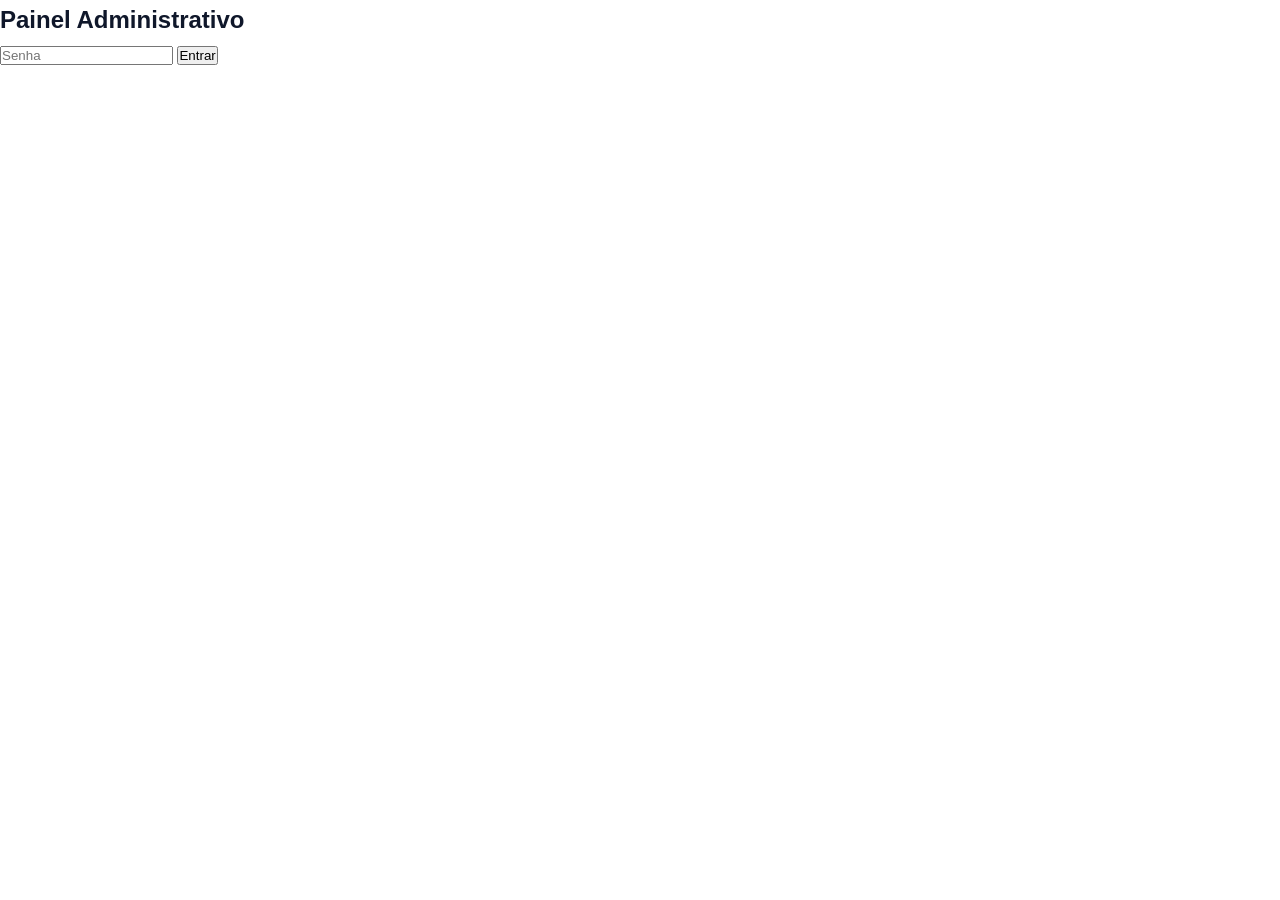
<file: admin.html>
<!DOCTYPE html>
<html lang="pt-BR">
<head>

    <meta charset="UTF-8">
    <meta name="viewport" content="width=device-width, initial-scale=1.0">

    <title>Painel Administrativo</title>

    <link rel="stylesheet" href="style.css">

</head>
<body>

<section class="filtros">

    <h2>Painel Administrativo</h2>

    <input type="password" id="senha" placeholder="Senha">

    <button onclick="login()">
        Entrar
    </button>

    <div id="painel" style="display:none; margin-top:30px;">

        <input type="text" id="titulo" placeholder="Título">
        <input type="text" id="bairroAdmin" placeholder="Bairro">
        <input type="text" id="tipoAdmin" placeholder="Tipo">
        <input type="text" id="finalidadeAdmin" placeholder="Venda ou aluguel">
        <input type="number" id="precoAdmin" placeholder="Preço">
        <input type="text" id="imagemAdmin" placeholder="URL da imagem">
        <textarea id="descricaoAdmin" placeholder="Descrição"></textarea>

        <button onclick="adicionarImovel()">
            Adicionar imóvel
        </button>

    </div>

</section>

<script src="admin.js"></script>

</body>
</html>
</file>
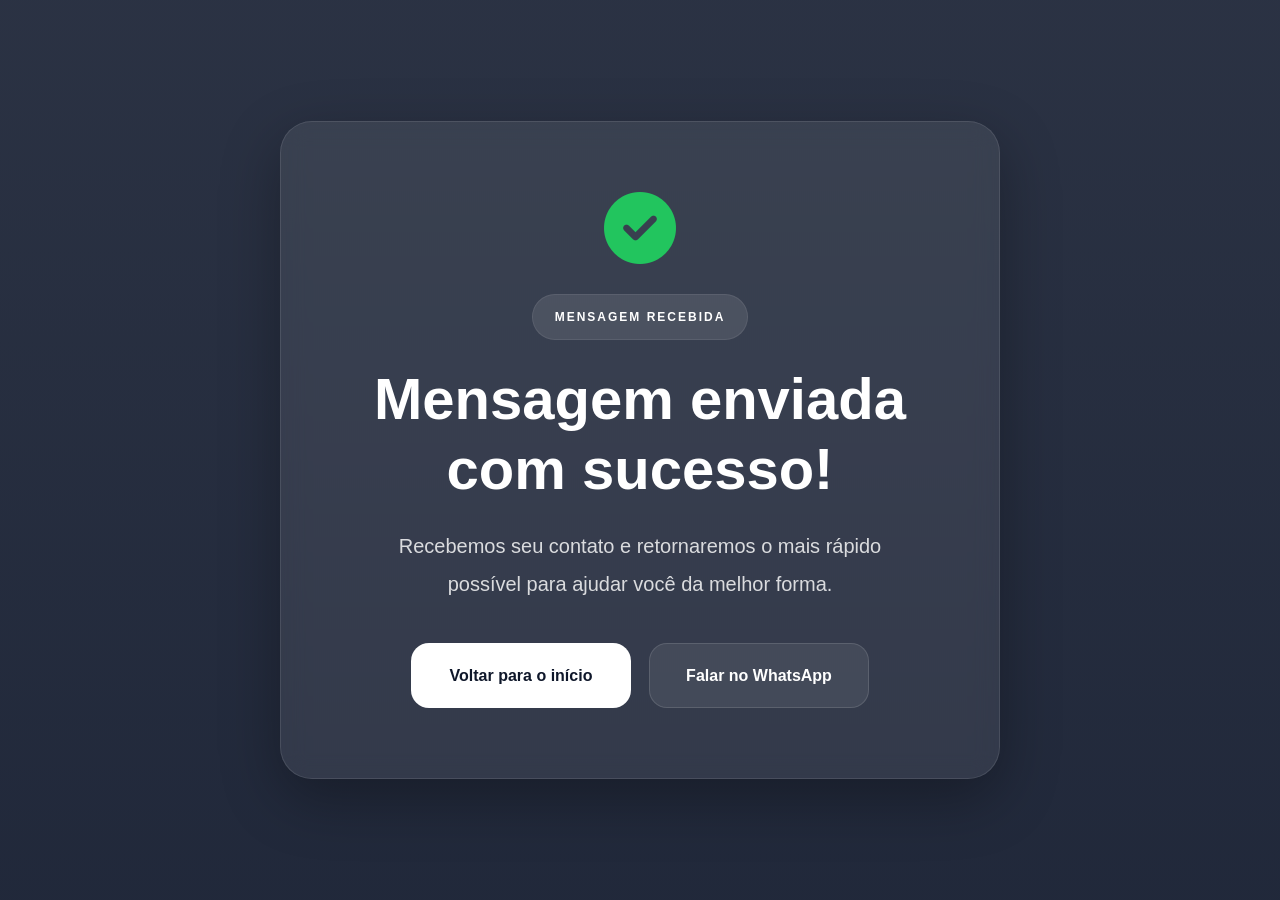
<file: obrigado.html>
<!DOCTYPE html>
<html lang="pt-BR">

<head>

<meta charset="UTF-8">

<meta name="viewport"
content="width=device-width, initial-scale=1.0">

<title>
Stephanie Campos | Consultoria Imobiliária em Teresópolis
</title>

<meta name="description"
content="Especialista em compra, venda, aluguel e avaliação de imóveis em Teresópolis RJ.">

<!-- FAVICONS -->

<link rel="icon"
type="image/x-icon"
href="/Corretora2/assets/favicons/favicon.ico">

<link rel="icon"
type="image/png"
sizes="16x16"
href="/Corretora2/assets/favicons/favicon-16x16.png">

<link rel="icon"
type="image/png"
sizes="32x32"
href="/Corretora2/assets/favicons/favicon-32x32.png">

<link rel="apple-touch-icon"
sizes="180x180"
href="/Corretora2/assets/favicons/apple-touch-icon.png">

<link rel="icon"
type="image/png"
sizes="192x192"
href="/Corretora2/assets/favicons/android-chrome-192x192.png">

<link rel="icon"
type="image/png"
sizes="512x512"
href="/Corretora2/assets/favicons/android-chrome-512x512.png">

<!-- FONT AWESOME -->

<link rel="stylesheet"
href="https://cdnjs.cloudflare.com/ajax/libs/font-awesome/6.5.2/css/all.min.css">

<!-- CSS -->

<link rel="stylesheet"
href="css/global.css">

<link rel="stylesheet"
href="css/obrigado.css">

</head>

<body>

<main class="obrigado-page">

<section class="obrigado-section">

<div class="obrigado-box">

<div class="obrigado-icon">

<i class="fa-solid fa-circle-check"></i>

</div>

<span class="obrigado-mini">

MENSAGEM RECEBIDA

</span>

<h1>

Mensagem enviada com sucesso!

</h1>

<p>

Recebemos seu contato e retornaremos
o mais rápido possível para ajudar você
da melhor forma.

</p>

<div class="obrigado-buttons">

<a href="index.html"
class="obrigado-btn">

Voltar para o início

</a>

<a href="https://wa.me/5521989321485?text=Olá%20Stephanie!%20Acabei%20de%20enviar%20um%20contato%20pelo%20site."
target="_blank"
rel="noopener noreferrer"
class="obrigado-btn-outline">

Falar no WhatsApp

</a>

</div>

</div>

</section>

</main>

</body>

</html>
</file>
<file: style.css>
/* =========================================================
RESET
========================================================= */

*{
    margin:0;
    padding:0;
    box-sizing:border-box;
}

html{
    scroll-behavior:smooth;
}

body{
    font-family:'Arial', sans-serif;
    background:#ffffff;
    color:#0f172a;
    line-height:1.7;
    overflow-x:hidden;
}

/* =========================================================
VARIÁVEIS
========================================================= */

:root{

    --primary:#0f172a;
    --primary-light:#1e293b;

    --secondary:#25d366;
    --secondary-dark:#1faa52;

    --white:#ffffff;

    --background:#ffffff;
    --background-soft:#f8fafc;

    --text:#475569;
    --text-light:#64748b;

    --border:#e2e8f0;

    --shadow-sm:0 4px 12px rgba(0,0,0,0.06);
    --shadow-md:0 12px 30px rgba(0,0,0,0.08);
    --shadow-lg:0 20px 50px rgba(0,0,0,0.12);

    --radius-sm:12px;
    --radius-md:24px;
    --radius-lg:34px;

    --transition:0.3s ease;
}

/* =========================================================
GLOBAL
========================================================= */

img{
    max-width:100%;
    display:block;
}

a{
    text-decoration:none;
    transition:var(--transition);
}

.container{
    width:100%;
    max-width:1280px;
    margin:auto;
}

/* =========================================================
HEADER
========================================================= */

.header{

    position:fixed;
    top:0;
    left:0;

    width:100%;

    padding:18px 8%;

    display:flex;
    justify-content:space-between;
    align-items:center;

    background:rgba(255,255,255,0.96);

    backdrop-filter:blur(12px);

    border-bottom:1px solid rgba(226,232,240,0.7);

    z-index:999;
}

.logo-area img{
    width:185px;
}

nav{
    display:flex;
    align-items:center;
    gap:28px;
}

nav a{

    color:var(--primary);

    font-size:15px;
    font-weight:700;

    position:relative;
}

nav a:not(.whatsapp-btn):not(.nav-active)::after{

    content:"";

    position:absolute;

    left:0;
    bottom:-6px;

    width:0;
    height:2px;

    background:#22c55e !important;

    transition:var(--transition);
}

nav a:not(.whatsapp-btn):hover::after{
    width:100%;
}

.nav-active{
    color:#22c55e !important;

    font-weight:800;
}

.nav-active::after{
    width:100% !important;
}

/* =========================================================
BOTÕES
========================================================= */

.whatsapp-btn,
.hero-btn,
.hero-btn-outline,
.card-btn,
.cta-btn,
.btn-interesse{

    display:inline-flex;
    align-items:center;
    justify-content:center;

    border:none;

    font-weight:700;

    transition:var(--transition);

    cursor:pointer;
}

.whatsapp-btn{

    background:var(--secondary);

    color:white;

    padding:14px 24px;

    border-radius:14px;
}

.whatsapp-btn:hover{

    background:var(--secondary-dark);

    transform:translateY(-2px);
}

.hero-btn{

    background:white;

    color:var(--primary);

    padding:16px 30px;

    border-radius:14px;
}

.hero-btn:hover{
    transform:translateY(-3px);
}

.hero-btn-outline{

    border:1px solid rgba(255,255,255,0.25);

    background:rgba(255,255,255,0.08);

    color:white;

    padding:16px 30px;

    border-radius:14px;
}

.hero-btn-outline:hover{
    background:rgba(255,255,255,0.14);
}

.card-btn,
.cta-btn{

    background:var(--primary);

    color:white;

    padding:15px 24px;

    border-radius:14px;
}

.card-btn:hover,
.cta-btn:hover{

    background:var(--primary-light);

    transform:translateY(-2px);
}

.btn-interesse{

    width:100%;

    background:var(--secondary);

    color:white;

    padding:18px;

    border-radius:16px;

    margin-top:30px;

    font-size:18px;
}

.btn-interesse:hover{
    background:var(--secondary-dark);
}

/* =========================================================
HERO
========================================================= */

.hero{

    position:relative;

    min-height:100vh;

    background:
    linear-gradient(rgba(15,23,42,0.72), rgba(15,23,42,0.72)),
    url('https://images.unsplash.com/photo-1560518883-ce09059eeffa?q=80&w=1973&auto=format&fit=crop');

    background-size:cover;
    background-position:center;

    display:flex;
    align-items:center;
    justify-content:center;

    text-align:center;

    color:white;

    padding:180px 20px 120px;
}

.hero-content{

    width:100%;
    max-width:900px;

    margin:auto;

    position:relative;
    z-index:2;
}

.hero-mini{

    display:inline-block;

    background:rgba(255,255,255,0.12);

    border:1px solid rgba(255,255,255,0.15);

    padding:12px 18px;

    border-radius:999px;

    margin-bottom:28px;

    font-size:13px;
    letter-spacing:2px;
    font-weight:700;
}

.hero-content h1{

    font-size:clamp(40px, 6vw, 76px);

    line-height:1.08;

    margin-bottom:28px;

    font-weight:800;

    letter-spacing:-2px;
}

.hero-content p{

    max-width:760px;

    margin:auto auto 40px;

    font-size:clamp(18px, 2vw, 23px);

    line-height:1.8;

    color:rgba(255,255,255,0.92);
}

.hero-buttons{

    display:flex;
    justify-content:center;
    gap:18px;

    flex-wrap:wrap;
}

.hero-info{

    margin-top:70px;

    display:grid;
    grid-template-columns:repeat(3,1fr);

    gap:20px;
}

.hero-info div{

    background:rgba(255,255,255,0.10);

    border:1px solid rgba(255,255,255,0.08);

    border-radius:24px;

    padding:28px;

    backdrop-filter:blur(8px);
}

.hero-info strong{

    display:block;

    font-size:28px;

    margin-bottom:10px;
}

.hero-info span{

    color:rgba(255,255,255,0.86);

    font-size:15px;
}

/* =========================================================
SECTIONS
========================================================= */

section{
    width:100%;
}

.section-title{

    text-align:center;

    margin-bottom:60px;
}

.section-title span{

    display:inline-block;

    margin-bottom:14px;

    color:var(--secondary);

    font-size:13px;
    font-weight:700;
    letter-spacing:2px;
}

.section-title h2{

    font-size:48px;

    line-height:1.2;

    margin-bottom:18px;
}

.section-title p{

    max-width:760px;

    margin:auto;

    color:var(--text);

    line-height:1.9;
}

/* =========================================================
SOBRE
========================================================= */

.sobre-home{

    padding:110px 10%;

    background:white;
}

.sobre-home-content{

    display:grid;
    grid-template-columns:1fr 460px;

    gap:70px;

    align-items:center;
}

.sobre-home-content img{

    border-radius:30px;

    box-shadow:var(--shadow-lg);

    object-fit:cover;
}

.sobre-home h2{

    font-size:46px;

    margin-bottom:28px;

    line-height:1.3;
}

.sobre-home p{

    margin-bottom:22px;

    color:var(--text);

    font-size:17px;

    line-height:1.9;
}

.creci{

    display:inline-block;

    margin-top:10px;

    background:#f1f5f9;

    color:#0f172a;

    padding:12px 18px;

    border-radius:999px;

    font-weight:700;

    font-size:14px;
}

/* =========================================================
CARDS
========================================================= */

.cards{

    padding:0 10% 120px;

    display:grid;
    grid-template-columns:repeat(auto-fit,minmax(340px,1fr));

    gap:36px;
}

.card{

    background:white;

    border-radius:28px;

    overflow:hidden;

    border:1px solid #edf2f7;

    box-shadow:var(--shadow-md);

    transition:var(--transition);
}

.card:hover{

    transform:translateY(-8px);

    box-shadow:var(--shadow-lg);
}

.card img{

    width:100%;
    height:260px;

    object-fit:cover;
}

.card-content{
    padding:30px;
}

.card-content h3{

    font-size:28px;

    margin-bottom:18px;
}

.card-content p{

    color:var(--text);

    margin-bottom:20px;

    line-height:1.8;
}

.card-infos{

    display:flex;
    flex-wrap:wrap;

    gap:12px;

    margin-bottom:24px;
}

.card-infos span{

    background:#f8fafc;

    padding:10px 14px;

    border-radius:999px;

    font-size:14px;
    font-weight:600;
}

/* =========================================================
   DESTAQUES / BENEFÍCIOS
========================================================= */

.beneficios{

    padding:120px 8%;

    background:#f8fafc;
}

.beneficios .section-title{

    max-width:900px;

    margin:0 auto 70px auto;

    text-align:center;
}

.beneficios .section-title h2{

    font-size:48px;

    line-height:1.2;

    color:var(--primary);

    margin-bottom:22px;
}

.beneficios .section-title p{

    font-size:18px;

    line-height:1.9;

    color:var(--text);

    max-width:760px;

    margin:auto;
}

.beneficios-grid{

    width:100%;

    max-width:1280px;

    margin:auto;

    display:grid;

    grid-template-columns:repeat(auto-fit,minmax(280px,1fr));

    gap:32px;
}

.beneficio-box{

    background:#ffffff;

    min-height:100%;

    padding:42px 34px;

    border-radius:26px;

    border:1px solid #edf2f7;

    box-shadow:0 10px 30px rgba(0,0,0,0.05);

    transition:0.35s ease;

    text-align:left;

    position:relative;

    overflow:hidden;
}

.beneficio-box::before{

    content:"";

    position:absolute;

    top:0;
    left:0;

    width:100%;
    height:4px;

    background:linear-gradient(
        90deg,
        var(--secondary),
        #38ef7d
    );
}

.beneficio-box:hover{

    transform:translateY(-8px);

    box-shadow:0 20px 45px rgba(0,0,0,0.10);
}

.beneficio-box i{

    width:70px;
    height:70px;

    display:flex;
    align-items:center;
    justify-content:center;

    border-radius:18px;

    background:#f1f5f9;

    font-size:30px;

    color:var(--primary);

    margin-bottom:26px;
}

.beneficio-box h3{

    font-size:24px;

    line-height:1.4;

    color:var(--primary);

    margin-bottom:18px;
}

.beneficio-box p{

    font-size:16px;

    line-height:1.9;

    color:var(--text);

    margin:0;

    text-align:left;
}

/* =========================================================
   RESPONSIVO BENEFÍCIOS
========================================================= */

@media(max-width:900px){

    .beneficios{

        padding:90px 20px;
    }

    .beneficios .section-title h2{

        font-size:36px;
    }

    .beneficios-grid{

        gap:24px;
    }
}

@media(max-width:600px){

    .beneficios{

        padding:70px 20px;
    }

    .beneficios .section-title{

        margin-bottom:50px;
    }

    .beneficios .section-title h2{

        font-size:30px;
    }

    .beneficios .section-title p{

        font-size:16px;
    }

    .beneficio-box{

        padding:34px 26px;
    }

    .beneficio-box h3{

        font-size:22px;
    }

    .beneficio-box p{

        font-size:15px;
    }
}

/* =========================================================
CTA FINAL
========================================================= */

.cta-final{

    padding:120px 10%;

    background:
    linear-gradient(rgba(15,23,42,0.96), rgba(15,23,42,0.96));

    color:white;

    text-align:center;
}

.cta-final-content{

    max-width:850px;

    margin:auto;
}

.cta-final h2{

    font-size:52px;

    margin-bottom:24px;

    line-height:1.25;
}

.cta-final p{

    font-size:20px;

    line-height:1.9;

    color:rgba(255,255,255,0.86);

    margin-bottom:40px;
}

/* =========================================================
FOOTER
========================================================= */

footer{

    background:#0f172a;

    color:white;

    padding:90px 10% 40px;
}

.footer-grid{

    display:grid;
    grid-template-columns:repeat(auto-fit,minmax(240px,1fr));

    gap:50px;
}

.footer-logo-white{

    width:220px;

    margin-bottom:24px;
}

.footer-desc,
.footer-grid p{

    color:#cbd5e1;

    line-height:1.9;
}

.footer-grid h3{

    margin-bottom:22px;

    font-size:20px;
}

.footer-grid a{

    display:block;

    margin-bottom:14px;

    color:white;
}

.footer-grid a:hover{
    opacity:0.8;
}

.footer-bottom{

    margin-top:60px;

    padding-top:30px;

    border-top:1px solid rgba(255,255,255,0.1);

    text-align:center;

    color:#cbd5e1;

    font-size:14px;
}

/* =========================================================
RESPONSIVO
========================================================= */

@media(max-width:1150px){

    .sobre-home-content{
        grid-template-columns:1fr;
    }

    .hero-info{
        grid-template-columns:1fr;
    }
}

@media(max-width:900px){

    .header{

        padding:18px 20px;

        flex-direction:column;

        gap:18px;
    }

    nav{

        flex-wrap:wrap;

        justify-content:center;

        gap:18px;
    }

    .hero{

        padding-top:220px;
    }

    .hero-content h1{

        font-size:42px;
    }

    .hero-content p{

        font-size:19px;
    }

    .section-title h2,
    .sobre-home h2,
    .cta-final h2{

        font-size:34px;
    }

    .cards{
        grid-template-columns:1fr;
    }
}

@media(max-width:600px){

    .hero{

        padding:220px 20px 100px;
    }

    .hero-content h1{

        font-size:34px;
    }

    .hero-content p{

        font-size:17px;
    }

    .hero-buttons{
        flex-direction:column;
    }

    .hero-btn,
    .hero-btn-outline{

        width:100%;
    }

    .sobre-home,
    .cards,
    .cta-final,
    footer{

        padding-left:20px;
        padding-right:20px;
    }

    .card-content{
        padding:24px;
    }

    .logo-area img{
        width:160px;
    }

    .whatsapp-btn{
        width:100%;
        justify-content:center;
    }
}

/* =========================================================
   COMPRAR HERO PREMIUM
========================================================= */

.comprar-hero{

    position:relative;

    min-height:100vh;

    display:flex;
    align-items:center;
    justify-content:center;

    text-align:center;

    padding:180px 20px 120px;

    overflow:hidden;

    background:
    linear-gradient(rgba(15,23,42,0.72),
    rgba(15,23,42,0.82)),

    url('https://images.unsplash.com/photo-1600585154526-990dced4db0d?q=80&w=2070&auto=format&fit=crop');

    background-size:cover;
    background-position:center;
}

.comprar-hero-overlay{

    position:absolute;
    inset:0;

    background:
    radial-gradient(circle at top,
    rgba(255,255,255,0.06),
    transparent 60%);
}

.comprar-hero-content{

    position:relative;

    z-index:2;

    width:100%;
    max-width:950px;

    margin:auto;
}

.comprar-hero-content h1{

    font-family:'Playfair Display', serif;

    font-size:clamp(48px, 7vw, 82px);

    line-height:1.05;

    color:white;

    margin-bottom:30px;

    letter-spacing:-2px;
}

.comprar-hero-content p{

    font-size:21px;

    line-height:1.9;

    color:rgba(255,255,255,0.88);

    max-width:760px;

    margin:0 auto 40px auto;
}

.comprar-intro{

    padding:120px 8% 40px;

    background:#ffffff;
}

/* =========================================================
   HERO BUTTONS
========================================================= */

.hero-buttons{

    display:flex;

    justify-content:center;

    gap:18px;

    flex-wrap:wrap;
}

/* =========================================================
   CARDS PREMIUM
========================================================= */

.cards{

    padding:40px 8% 120px;

    display:grid;

    grid-template-columns:
    repeat(auto-fit,minmax(340px,1fr));

    gap:36px;
}

.card{

    background:#ffffff;

    border-radius:28px;

    overflow:hidden;

    border:1px solid #edf2f7;

    box-shadow:
    0 10px 35px rgba(0,0,0,0.06);

    transition:0.4s ease;
}

.card:hover{

    transform:translateY(-10px);

    box-shadow:
    0 24px 50px rgba(0,0,0,0.12);
}

.card img{

    width:100%;

    height:280px;

    object-fit:cover;

    transition:0.5s ease;
}

.card:hover img{

    transform:scale(1.04);
}

.card-content{

    padding:34px;
}

.card-content h3{

    font-size:30px;

    line-height:1.3;

    margin-bottom:18px;

    color:var(--primary);
}

.card-content p{

    font-size:16px;

    line-height:1.9;

    color:var(--text);

    margin-bottom:26px;
}

.card-infos{

    display:flex;

    flex-wrap:wrap;

    gap:12px;

    margin-bottom:30px;
}

.card-infos span{

    background:#f1f5f9;

    padding:10px 16px;

    border-radius:999px;

    font-size:14px;

    font-weight:600;

    color:var(--primary);
}

/* =========================================================
   BOTÃO CARD
========================================================= */

.card-btn{

    width:100%;

    display:flex;

    align-items:center;
    justify-content:center;

    padding:16px;

    border-radius:16px;

    background:var(--primary);

    color:white;

    font-weight:700;

    transition:0.3s ease;
}

.card-btn:hover{

    background:#1e293b;

    transform:translateY(-2px);
}

/* =========================================================
   RESPONSIVO PREMIUM
========================================================= */

@media(max-width:900px){

    .comprar-hero{

        min-height:auto;

        padding:
        180px 20px 100px;
    }

    .comprar-hero-content h1{

        font-size:56px;
    }

    .comprar-hero-content p{

        font-size:18px;
    }
}

@media(max-width:600px){

    .comprar-hero-content h1{

        font-size:42px;
    }

    .comprar-hero-content p{

        font-size:17px;

        line-height:1.8;
    }

    .cards{

        padding:
        20px 20px 80px;
    }

    .card-content{

        padding:26px;
    }

    .card-content h3{

        font-size:24px;
    }
}

/* =========================================================
   CONTATO PREMIUM
========================================================= */

.contato-hero{

    position:relative;

    min-height:65vh;

    display:flex;
    align-items:center;
    justify-content:center;

    text-align:center;

    padding:170px 20px 90px;

    overflow:hidden;

    background:
    linear-gradient(rgba(15,23,42,0.78),
    rgba(15,23,42,0.82)),

    url('https://images.unsplash.com/photo-1523217582562-09d0def993a6?q=80&w=2070&auto=format&fit=crop');

    background-size:cover;
    background-position:center;
}

.contato-hero-content{

    position:relative;

    z-index:2;

    max-width:850px;

    color:white;
}

.contato-hero-content h1{

    font-size:clamp(42px,6vw,74px);

    line-height:1.08;

    margin-bottom:22px;

    font-weight:800;

    letter-spacing:-2px;
}

.contato-hero-content p{

    font-size:18px;

    line-height:1.8;

    color:rgba(255,255,255,0.86);

    max-width:700px;

    margin:auto;
}

/* =========================================================
   ÁREA PRINCIPAL
========================================================= */

.contato-section{

    padding:90px 8%;

    background:#f8fafc;
}

.contato-wrapper{

    width:100%;

    max-width:1250px;

    margin:auto;

    display:grid;

    grid-template-columns:1fr 390px;

    gap:34px;

    align-items:start;
}

/* =========================================================
   BLOCO ESQUERDO
========================================================= */

.contato-content{

    background:white;

    padding:50px;

    border-radius:28px;

    border:1px solid #edf2f7;

    box-shadow:0 12px 35px rgba(0,0,0,0.05);
}

.contato-badge{

    display:inline-flex;

    align-items:center;

    gap:10px;

    padding:10px 16px;

    border-radius:999px;

    background:#f1f5f9;

    color:var(--primary);

    font-size:12px;

    font-weight:700;

    letter-spacing:1px;

    margin-bottom:24px;
}

.contato-content h2{

    font-size:40px;

    line-height:1.2;

    color:var(--primary);

    margin-bottom:20px;
}

.contato-content p{

    font-size:16px;

    line-height:1.9;

    color:var(--text);

    margin-bottom:16px;
}

/* =========================================================
   CARDS
========================================================= */

.contato-grid{

    display:grid;

    grid-template-columns:repeat(auto-fit,minmax(220px,1fr));

    gap:20px;

    margin-top:34px;
}

.contato-card{

    background:white;

    border-radius:22px;

    padding:28px 24px;

    border:1px solid #edf2f7;

    transition:0.3s ease;

    box-shadow:0 8px 25px rgba(0,0,0,0.04);
}

.contato-card:hover{

    transform:translateY(-4px);

    box-shadow:0 14px 35px rgba(0,0,0,0.07);
}

.contato-card i{

    width:58px;
    height:58px;

    display:flex;
    align-items:center;
    justify-content:center;

    border-radius:16px;

    background:#f1f5f9;

    color:var(--primary);

    font-size:22px;

    margin-bottom:18px;
}

.contato-card h3{

    font-size:20px;

    color:var(--primary);

    margin-bottom:12px;
}

.contato-card p,
.contato-card a{

    color:var(--text);

    line-height:1.7;

    font-size:15px;
}

.contato-card a:hover{

    color:var(--secondary);
}

/* =========================================================
   FORMULÁRIO
========================================================= */

.formulario-box{

    background:#0f172a;

    padding:36px;

    border-radius:28px;

    color:white;

    position:sticky;

    top:110px;

    box-shadow:0 15px 40px rgba(0,0,0,0.16);
}

.formulario-box h3{

    font-size:28px;

    line-height:1.3;

    margin-bottom:14px;
}

.formulario-box p{

    color:rgba(255,255,255,0.78);

    line-height:1.8;

    font-size:15px;

    margin-bottom:26px;
}

.formulario{

    display:flex;

    flex-direction:column;

    gap:14px;
}

/* INPUTS PREMIUM */

.formulario input,
.formulario textarea{

    width:100%;

    border:1px solid rgba(255,255,255,0.08);

    border-radius:14px;

    padding:16px 18px;

    background:rgba(255,255,255,0.06);

    color:white;

    font-size:15px;

    font-family:inherit;

    outline:none;

    transition:0.25s ease;

    appearance:none;
}

.formulario input{

    height:54px;
}

.formulario textarea{

    min-height:130px;

    resize:none;
}

.formulario input::placeholder,
.formulario textarea::placeholder{

    color:rgba(255,255,255,0.48);
}

.formulario input:focus,
.formulario textarea:focus{

    border-color:rgba(37,211,102,0.5);

    background:rgba(255,255,255,0.09);
}

/* BOTÃO CORRIGIDO */

.formulario button{

    width:100%;

    height:54px;

    border:none;

    border-radius:14px;

    background:var(--secondary);

    color:white;

    font-size:15px;

    font-weight:700;

    cursor:pointer;

    transition:0.3s ease;

    margin-top:6px;
}

.formulario button:hover{

    background:var(--secondary-dark);

    transform:translateY(-2px);
}

/* =========================================================
   MAPA
========================================================= */

.mapa-section{

    padding:0 8% 100px;

    background:#f8fafc;
}

.mapa-box{

    width:100%;

    max-width:1250px;

    margin:auto;

    overflow:hidden;

    border-radius:28px;

    border:1px solid #edf2f7;

    box-shadow:0 12px 35px rgba(0,0,0,0.06);
}

.mapa-box iframe{

    width:100%;

    height:460px;

    border:none;
}

/* =========================================================
   RESPONSIVO
========================================================= */

@media(max-width:1100px){

    .contato-wrapper{

        grid-template-columns:1fr;
    }

    .formulario-box{

        position:relative;

        top:0;
    }
}

@media(max-width:768px){

    .contato-section{

        padding:70px 20px;
    }

    .contato-content{

        padding:34px 26px;
    }

    .contato-content h2{

        font-size:32px;
    }

    .formulario-box{

        padding:30px 24px;
    }

    .mapa-section{

        padding:0 20px 70px;
    }

    .mapa-box iframe{

        height:360px;
    }
}

@media(max-width:600px){

    .contato-hero{

        padding:180px 20px 90px;
    }

    .contato-hero-content h1{

        font-size:40px;
    }

    .contato-hero-content p{

        font-size:16px;
    }

    .contato-content h2{

        font-size:28px;
    }

    .contato-grid{

        grid-template-columns:1fr;
    }
}

/* =========================================================
   QUEM SOMOS PREMIUM
========================================================= */

.page-topo{

    position:relative;

    min-height:62vh;

    display:flex;
    flex-direction:column;
    align-items:center;
    justify-content:center;

    text-align:center;

    padding:180px 20px 100px;

    overflow:hidden;

    background:
    linear-gradient(rgba(15,23,42,0.78),
    rgba(15,23,42,0.82)),

    url('https://images.unsplash.com/photo-1560185007-cde436f6a4d0?q=80&w=2070&auto=format&fit=crop');

    background-size:cover;
    background-position:center;

    color:white;
}

.page-topo::before{

    content:"";

    position:absolute;
    inset:0;

    background:
    radial-gradient(circle at top,
    rgba(255,255,255,0.08),
    transparent 60%);
}

.page-topo h1{

    position:relative;

    z-index:2;

    font-size:clamp(46px,7vw,82px);

    line-height:1.05;

    margin-bottom:26px;

    letter-spacing:-2px;

    font-weight:800;
}

.page-topo p{

    position:relative;

    z-index:2;

    max-width:820px;

    font-size:20px;

    line-height:1.9;

    color:rgba(255,255,255,0.88);
}

/* =========================================================
   SOBRE MINI
========================================================= */

.sobre-mini{

    display:inline-flex;

    align-items:center;

    gap:10px;

    padding:12px 18px;

    border-radius:999px;

    background:#f1f5f9;

    color:var(--primary);

    font-size:12px;

    font-weight:700;

    letter-spacing:1.5px;

    margin-bottom:28px;
}

/* =========================================================
   CONTATO DESTAQUES
========================================================= */

.contato-destaques{

    display:grid;

    grid-template-columns:repeat(auto-fit,minmax(240px,1fr));

    gap:16px;

    margin-top:36px;

    margin-bottom:40px;
}

.contato-destaques div{

    display:flex;

    align-items:flex-start;

    gap:12px;

    padding:18px 20px;

    background:#f8fafc;

    border:1px solid #e2e8f0;

    border-radius:18px;

    color:var(--primary);

    font-size:15px;

    font-weight:600;

    line-height:1.7;

    transition:0.3s ease;
}

.contato-destaques div:hover{

    transform:translateY(-4px);

    box-shadow:0 10px 25px rgba(0,0,0,0.06);

    background:white;
}

.contato-destaques i{

    color:var(--secondary);

    font-size:18px;

    margin-top:2px;
}

/* =========================================================
   BOTÃO SOBRE
========================================================= */

.saiba-mais-btn{

    display:inline-flex;

    align-items:center;
    justify-content:center;

    background:var(--primary);

    color:white;

    padding:16px 30px;

    border-radius:16px;

    font-weight:700;

    transition:0.3s ease;
}

.saiba-mais-btn:hover{

    background:var(--primary-light);

    transform:translateY(-3px);
}

/* =========================================================
   DIFERENCIAIS PREMIUM
========================================================= */

.diferenciais{

    padding:120px 8%;

    background:#f8fafc;
}

.diferenciais h2{

    text-align:center;

    font-size:48px;

    line-height:1.2;

    color:var(--primary);

    max-width:900px;

    margin:0 auto 70px auto;
}

.diferenciais-grid{

    width:100%;

    max-width:1280px;

    margin:auto;

    display:grid;

    grid-template-columns:repeat(auto-fit,minmax(280px,1fr));

    gap:32px;
}

.diferencial-box{

    position:relative;

    background:white;

    padding:42px 34px;

    border-radius:28px;

    border:1px solid #edf2f7;

    box-shadow:0 10px 30px rgba(0,0,0,0.05);

    overflow:hidden;

    transition:0.35s ease;
}

.diferencial-box::before{

    content:"";

    position:absolute;

    top:0;
    left:0;

    width:100%;
    height:4px;

    background:linear-gradient(
        90deg,
        var(--secondary),
        #38ef7d
    );
}

.diferencial-box:hover{

    transform:translateY(-8px);

    box-shadow:0 20px 45px rgba(0,0,0,0.10);
}

.diferencial-box i{

    width:70px;
    height:70px;

    display:flex;
    align-items:center;
    justify-content:center;

    border-radius:18px;

    background:#f1f5f9;

    color:var(--primary);

    font-size:28px;

    margin-bottom:26px;
}

.diferencial-box h3{

    font-size:24px;

    line-height:1.4;

    margin-bottom:18px;

    color:var(--primary);
}

.diferencial-box p{

    font-size:16px;

    line-height:1.9;

    color:var(--text);
}

/* =========================================================
   CTA EXCLUSIVA
========================================================= */

.secao-exclusiva{

    position:relative;

    padding:130px 10%;

    overflow:hidden;

    background:
    linear-gradient(rgba(15,23,42,0.94),
    rgba(15,23,42,0.96)),

    url('https://images.unsplash.com/photo-1505693416388-ac5ce068fe85?q=80&w=2070&auto=format&fit=crop');

    background-size:cover;
    background-position:center;

    text-align:center;

    color:white;
}

.secao-exclusiva::before{

    content:"";

    position:absolute;
    inset:0;

    background:
    radial-gradient(circle at top,
    rgba(255,255,255,0.08),
    transparent 60%);
}

.secao-exclusiva-content{

    position:relative;

    z-index:2;

    max-width:900px;

    margin:auto;
}

.secao-exclusiva h2{

    font-size:56px;

    line-height:1.2;

    margin-bottom:28px;
}

.secao-exclusiva p{

    font-size:20px;

    line-height:1.9;

    color:rgba(255,255,255,0.86);

    margin-bottom:42px;
}

.secao-btn{

    display:inline-flex;

    align-items:center;
    justify-content:center;

    padding:18px 34px;

    border-radius:16px;

    background:var(--secondary);

    color:white;

    font-weight:700;

    transition:0.3s ease;
}

.secao-btn:hover{

    background:var(--secondary-dark);

    transform:translateY(-3px);
}

/* =========================================================
   RESPONSIVO QUEM SOMOS
========================================================= */

@media(max-width:900px){

    .page-topo{

        min-height:auto;

        padding:220px 20px 100px;
    }

    .page-topo h1{

        font-size:52px;
    }

    .page-topo p{

        font-size:18px;
    }

    .diferenciais h2,
    .secao-exclusiva h2{

        font-size:38px;
    }

    .secao-exclusiva p{

        font-size:18px;
    }
}

@media(max-width:600px){

    .page-topo h1{

        font-size:40px;
    }

    .page-topo p{

        font-size:16px;

        line-height:1.8;
    }

    .sobre-home{

        padding:80px 20px;
    }

    .contato-destaques{

        grid-template-columns:1fr;
    }

    .diferenciais{

        padding:80px 20px;
    }

    .diferenciais h2{

        font-size:30px;

        margin-bottom:50px;
    }

    .diferencial-box{

        padding:34px 26px;
    }

    .secao-exclusiva{

        padding:90px 20px;
    }

    .secao-exclusiva h2{

        font-size:34px;
    }

    .secao-exclusiva p{

        font-size:16px;
    }
}
</file>
<file: css/global.css>
/* =========================================================
RESET
========================================================= */

*{
    margin:0;
    padding:0;
    box-sizing:border-box;
}

html{
    scroll-behavior:smooth;
}

body{

    font-family:Arial,sans-serif;

    background:#f3f6fb;

    color:#0f172a;

    line-height:1.7;

    overflow-x:hidden;
}

/* =========================================================
VARIÁVEIS
========================================================= */

:root{

    --primary:#0f172a;
    --primary-light:#1e293b;

    --secondary:#25d366;
    --secondary-dark:#1faa52;

    --white:#ffffff;

    --background:#ffffff;
    --background-soft:#f8fafc;

    --text:#475569;
    --text-light:#64748b;

    --border:#e2e8f0;

    --shadow-sm:
    0 4px 12px rgba(0,0,0,0.06);

    --shadow-md:
    0 12px 30px rgba(0,0,0,0.08);

    --shadow-lg:
    0 20px 50px rgba(0,0,0,0.12);

    --radius-sm:12px;
    --radius-md:24px;
    --radius-lg:34px;

    --transition-fast:0.2s ease;
    --transition:0.3s ease;
    --transition-slow:0.45s ease;
}

/* =========================================================
GLOBAL
========================================================= */

img{

    max-width:100%;

    display:block;
}

a{

    text-decoration:none;

    transition:var(--transition);
}

button,
input,
textarea{

    font-family:inherit;
}

.container{

    width:min(1280px,92%);

    margin:auto;
}

/* =========================================================
FOCUS
========================================================= */

a:focus-visible,
button:focus-visible,
input:focus-visible,
textarea:focus-visible{

    outline:2px solid var(--secondary);

    outline-offset:3px;
}

/* =========================================================
HEADER
========================================================= */

.header{

    position:fixed;

    top:0;
    left:0;

    width:100%;

    min-height:108px;

    display:flex;

    align-items:center;

    justify-content:space-between;

    padding:18px 8%;

    background:rgba(255,255,255,0.96);

    backdrop-filter:blur(14px);

    border-bottom:
    1px solid rgba(226,232,240,0.7);

    z-index:9999;
}

/* =========================================================
LOGO
========================================================= */

.logo-area{

    display:flex;

    align-items:center;
}

.logo-area img{

    width:170px;

    height:auto;

    object-fit:contain;
}

/* =========================================================
NAV
========================================================= */

nav{

    display:flex;

    align-items:center;

    gap:28px;
}

nav a{

    color:var(--primary);

    font-size:15px;

    font-weight:700;

    position:relative;

    white-space:nowrap;
}

nav a:not(.whatsapp-btn):not(.nav-active)::after{

    content:"";

    position:absolute;

    left:0;
    bottom:-6px;

    width:0;

    height:2px;

    background:#22c55e;

    transition:var(--transition);
}

nav a:not(.whatsapp-btn):hover::after{

    width:100%;
}

.nav-active{

    color:#22c55e;

    font-weight:800;
}

/* =========================================================
WHATSAPP BTN
========================================================= */

.whatsapp-btn{

    background:var(--secondary);

    color:white;

    padding:14px 24px;

    border-radius:14px;

    display:inline-flex;

    align-items:center;
    justify-content:center;

    gap:10px;

    font-weight:700;

    transition:var(--transition);
}

.whatsapp-btn:hover{

    background:var(--secondary-dark);

    transform:translateY(-2px);
}

/* =========================================================
HERO GLOBAL
========================================================= */

.page-hero{

    position:relative;

    min-height:60vh;

    display:flex;

    align-items:center;
    justify-content:center;

    text-align:center;

    color:white;

    padding:
    180px
    20px
    100px;

    background-size:cover;

    background-position:center;
}

.page-hero-content{

    width:100%;

    max-width:900px;

    margin:auto;
}

.page-hero-tag{

    display:inline-block;

    margin-bottom:24px;

    padding:12px 20px;

    border-radius:999px;

    background:rgba(255,255,255,0.10);

    border:
    1px solid rgba(255,255,255,0.12);

    font-size:13px;

    letter-spacing:2px;

    font-weight:700;
}

.page-hero h1{

    font-size:
    clamp(42px,6vw,64px);

    line-height:1.1;

    margin-bottom:24px;
}

.page-hero p{

    font-size:20px;

    color:rgba(255,255,255,0.88);
}

/* =========================================================
SECTION TITLE
========================================================= */

.section-title{

    text-align:center;

    margin-bottom:60px;
}

.section-title span{

    display:inline-block;

    margin-bottom:14px;

    color:var(--secondary);

    font-size:13px;

    font-weight:700;

    letter-spacing:2px;
}

.section-title h2{

    font-size:
    clamp(34px,5vw,48px);

    line-height:1.2;

    margin-bottom:18px;
}

.section-title p{

    max-width:760px;

    margin:auto;

    color:var(--text);

    line-height:1.9;
}

/* =========================================================
GRID GLOBAL
========================================================= */

.cards-grid{

    display:grid;

    grid-template-columns:
    repeat(auto-fit,minmax(340px,1fr));

    gap:36px;
}

.loading-imoveis{

    grid-column:1 / -1;
    width:100%;
    text-align:center;
    color:#64748b;
    font-size:15px;
    font-weight:500;
    line-height:1.7;
    padding:24px 0;
}

/* =========================================================
CARD GLOBAL
========================================================= */

.imovel-card{

    background:white;

    border-radius:28px;

    overflow:hidden;

    box-shadow:var(--shadow-md);

    transition:var(--transition);

    display:flex;

    flex-direction:column;

    height:100%;
}

.imovel-card:hover{

    transform:translateY(-8px);

    box-shadow:var(--shadow-lg);
}

/* =========================================================
IMAGEM CARD
========================================================= */

.imovel-image{

    width:100%;

    height:260px;

    overflow:hidden;

    background:#e5e7eb;
}

.imovel-image img{

    width:100%;
    height:100%;

    object-fit:cover;

    display:block;

    transition:var(--transition-slow);
}

.imovel-card:hover .imovel-image img{

    transform:scale(1.04);
}

/* =========================================================
CONTEÚDO CARD
========================================================= */

.imovel-content{

    display:flex;

    flex-direction:column;

    height:100%;

    padding:20px;

}

.imovel-content h3{

    font-size:24px;

    line-height:1.3;

    margin-bottom:16px;
}

.imovel-content p{

    color:var(--text);

    line-height:1.8;

    margin-bottom:20px;

    display:-webkit-box;

    -webkit-box-orient:vertical;

    -webkit-line-clamp:3;

    line-clamp:3;

    overflow:hidden;

    min-height:81px;

}

.card-caracteristicas{

    display:flex;

    align-items:center;

    gap:16px;

    margin-top:12px;

    margin-bottom:22px;

    flex-wrap:wrap;

}

.card-caracteristicas span{

    display:flex;

    align-items:center;

    gap:6px;

    font-size:14px;

    font-weight:600;

    color:#475569;

}

.card-caracteristicas i{

    color:#25d366;

}

.imovel-info{

    margin-top:auto;

    display:flex;

    justify-content:space-between;

    align-items:center;

    gap:10px;

    margin-bottom:12px;

}

.imovel-info span{

    background:#f8fafc;

    padding:8px 14px;

    border-radius:999px;

    font-size:13px;

    font-weight:600;

    border:1px solid #e2e8f0;

    color:#475569;
}

.imovel-btn{

    margin-top:10px;

    width:100%;

    display:flex;

    align-items:center;
    justify-content:center;

    padding:16px;

    border-radius:16px;

    background:var(--primary);

    color:white;

    font-weight:700;

    transition:var(--transition);
}

.imovel-btn:hover{

    transform:translateY(-2px);

    background:var(--primary-light);
}

.card-whatsapp-btn{

    width:100%;

    margin-top:0;

    padding:12px 16px;

    border-radius:14px;

    background:#25d366;

    color:#ffffff;

    display:flex;

    flex-direction:row;

    align-items:center;

    justify-content:center;

    gap:8px;

    font-size:14px;

    font-weight:700;

    text-align:center;

    box-shadow:0 8px 18px rgba(37,211,102,.18);

    transition:var(--transition);

}

.card-whatsapp-btn i{

    font-size:16px;

}

.card-whatsapp-btn span{

    line-height:1.2;

}

.card-whatsapp-btn:hover{

    background:#1faa52;

    transform:translateY(-1px);

}

/* =========================================================
BOTÕES GLOBAIS
========================================================= */

.hero-btn,
.hero-btn-outline,
.card-btn,
.cta-btn,
.saiba-mais-btn{

    display:inline-flex;

    align-items:center;
    justify-content:center;

    border:none;

    font-weight:700;

    transition:var(--transition);

    cursor:pointer;
}

/* =========================================================
FOOTER
========================================================= */

footer{

    background:#020617;

    color:white;

    padding:
    100px
    8%
    50px;
}

.footer-grid{

    display:grid;

    grid-template-columns:
    repeat(auto-fit,minmax(240px,1fr));

    gap:50px;
}

.footer-logo-link{

    position:relative;

    display:inline-flex;

    width:max-content;

    transition:var(--transition);
}

.footer-logo-link:hover{

    transform:translateY(-4px);
}

.footer-logo-white{

    width:220px;

    margin-bottom:24px;
}

.footer-logo-tooltip{

    position:absolute;

    bottom:110%;
    left:50%;

    transform:
    translateX(-50%)
    translateY(8px);

    background:
    rgba(255,255,255,0.96);

    color:#0f172a;

    padding:8px 14px;

    border-radius:999px;

    font-size:11px;

    font-weight:700;

    opacity:0;

    visibility:hidden;

    transition:var(--transition);

    white-space:nowrap;

    pointer-events:none;
}

.footer-logo-link:hover .footer-logo-tooltip{

    opacity:1;

    visibility:visible;

    transform:
    translateX(-50%)
    translateY(0);
}

.footer-desc,
.footer-grid p{

    color:#cbd5e1;

    line-height:1.9;
}

.footer-grid h3{

    margin-bottom:22px;

    font-size:20px;
}

.footer-grid a{

    display:block;

    margin-bottom:14px;

    color:white;
}

.footer-bottom{

    margin-top:60px;

    padding-top:30px;

    border-top:
    1px solid rgba(255,255,255,0.1);

    text-align:center;

    color:#cbd5e1;

    font-size:14px;
}

/* =========================================================
RESPONSIVO
========================================================= */

@media(max-width:980px){

    .header{

        padding:20px;

        flex-direction:column;

        gap:20px;
    }

    .logo-area img{

        width:150px;
    }

    nav{

        flex-wrap:wrap;

        justify-content:center;

        gap:18px;
    }

    .cards-grid{

        grid-template-columns:1fr;
    }
}

@media(max-width:600px){

    .header{

        padding:18px;
    }

    .logo-area img{

        width:130px;
    }

    nav{

        width:100%;

        gap:14px;
    }

    nav a{

        font-size:14px;
    }

    .whatsapp-btn{

        width:100%;

        justify-content:center;
    }

    .page-hero{

        padding:
        200px
        20px
        100px;
    }

    .page-hero p{

        font-size:18px;
    }

    .footer-grid{

        gap:36px;
    }
}

/* =========================================
BADGE FINALIDADE
========================================= */

.badge-finalidade{

    position:absolute;

    top:15px;
    left:15px;

    background:#25d366;

    color:white;

    padding:8px 14px;

    border-radius:999px;

    font-size:12px;

    font-weight:700;

    text-transform:uppercase;

    z-index:2;

}

.badge-destaque{
    position:absolute;
    top:12px;
    right:12px;

    background:#ffb800;
    color:#000;

    padding:6px 12px;

    border-radius:20px;

    font-size:.75rem;
    font-weight:700;

    z-index:2;
}

.badge-mobiliado{
    position:absolute;

    top:52px;
    left:12px;

    background:#1f2937;
    color:#fff;

    padding:6px 12px;

    border-radius:20px;

    font-size:.75rem;
    font-weight:600;

    z-index:2;
}

.codigo-wrapper{

    display:flex;

    align-items:center;

    gap:8px;

    margin-bottom:10px;

    flex-wrap:wrap;

}

.codigo-imovel{

    font-size:.75rem;

    font-weight:700;

    color:#64748b;

    margin-bottom:8px;

    letter-spacing:.5px;

    text-transform:uppercase;

}

/* =========================================
BADGE DESTAQUE
========================================= */

.badge-destaque{

    position:absolute;

    top:12px;
    right:12px;

    background:#f59e0b;

    color:#ffffff;

    padding:6px 12px;

    border-radius:20px;

    font-size:.75rem;

    font-weight:700;

    z-index:3;

}

/* =========================================
BADGE MOBILIADO
========================================= */

.badge-mobiliado{

    position:absolute;

    top:50px;
    left:12px;

    background:#1f2937;

    color:#ffffff;

    padding:6px 12px;

    border-radius:20px;

    font-size:.75rem;

    font-weight:600;

    z-index:3;

}

.badge-mobiliado{

    position:absolute;
    top:50px;
    left:10px;

    background:#f59e0b;

    color:#ffffff;

    font-size:.75rem;
    font-weight:700;

    padding:6px 10px;

    border-radius:999px;

    z-index:5;

    box-shadow:0 4px 12px rgba(0,0,0,.25);

}

/* =========================================================
CÓDIGO DO IMÓVEL
========================================================= */

.codigo-imovel{

    display:inline-block;

    background:#eef2ff;

    color:#4338ca;

    font-size:.75rem;

    font-weight:700;

    padding:4px 8px;

    border-radius:999px;

    margin-bottom:10px;

}

/* =========================================================
TAG PRINCIPAL
========================================================= */

.tag-principal-imovel{

    display:inline-block;

    background:#ecfdf5;

    color:#15803d;

    font-size:.75rem;

    font-weight:700;

    padding:4px 8px;

    border-radius:999px;

    margin-left:8px;

    margin-bottom:10px;

}

.codigo-wrapper .codigo-imovel{

    display:inline-flex;

    align-items:center;

    gap:5px;

    margin-bottom:8px;

    padding:0;

    border-radius:0;

    background:transparent;

    color:#64748b;

    font-size:12px;

    font-weight:500;

    letter-spacing:0;

    text-transform:none;

}

.codigo-wrapper .codigo-imovel span{

    font-weight:500;

    color:#64748b;

}

.codigo-wrapper .codigo-imovel strong{

    color:#334155;

    font-weight:800;

}

/* =========================================================
VOLTAR AO TOPO
========================================================= */

.scroll-top-btn{

    position:fixed;

    right:25px;
    bottom:95px;

    width:52px;
    height:52px;

    border:none;

    border-radius:50%;

    background:#0f172a;

    color:white;

    cursor:pointer;

    display:flex;
    align-items:center;
    justify-content:center;

    font-size:18px;

    box-shadow:
    0 8px 25px rgba(0,0,0,.18);

    opacity:0;

    visibility:hidden;

    transform:translateY(15px);

    transition:
    opacity .25s ease,
    transform .25s ease,
    visibility .25s ease;

    z-index:999;

}

.scroll-top-btn.ativo{

    opacity:1;

    visibility:visible;

    transform:translateY(0);

}

.scroll-top-btn:hover{

    transform:translateY(-3px);

}

@media(max-width:768px){

    .scroll-top-btn{

        right:18px;

        bottom:85px;

        width:48px;
        height:48px;

    }

}

/* ==================================================
SCROLL TOP
================================================== */

.scroll-top-btn {

    position: fixed;

    right: 20px;

    bottom: 20px;

    width: 52px;

    height: 52px;

    border: none;

    border-radius: 50%;

    background: #d4af37;

    color: #fff;

    font-size: 18px;

    cursor: pointer;

    z-index: 9999;

    opacity: 0;

    visibility: hidden;

    transform: translateY(20px);

    transition:
        opacity .3s ease,
        transform .3s ease,
        visibility .3s ease;

    box-shadow:
        0 8px 20px rgba(0,0,0,.20);

}

.scroll-top-btn:hover {

    transform: translateY(0) scale(1.08);

}

.scroll-top-btn.ativo {

    opacity: 1;

    visibility: visible;

    transform: translateY(0);

}

/* =========================================================
AJUSTES VISUAIS V1.0
========================================================= */

.cards-grid{

    gap:32px;

}

.imovel-card{

    border:1px solid rgba(226,232,240,.72);

    border-radius:24px;

}

.imovel-content{

    padding:24px;

}

.imovel-content h3{

    margin-bottom:14px;

}

.card-caracteristicas{

    gap:12px 16px;

    margin-top:10px;

    margin-bottom:20px;

}

.imovel-info{

    gap:12px;

}

.badge-finalidade,
.badge-destaque,
.badge-mobiliado{

    display:inline-flex;

    align-items:center;

    justify-content:center;

    min-height:28px;

    padding:6px 12px;

    border-radius:999px;

    font-size:12px;

    font-weight:700;

    line-height:1.15;

    letter-spacing:.2px;

    box-shadow:0 6px 16px rgba(15,23,42,.16);

}

.badge-finalidade{

    top:14px;
    left:14px;

    background:#25d366;

    color:#ffffff;

}

.badge-destaque{

    top:14px;
    right:14px;

    background:#f59e0b;

    color:#ffffff;

}

.badge-mobiliado{

    top:50px;
    left:14px;

    background:#1f2937;

    color:#ffffff;

}

.scroll-top-btn{

    right:24px;

    bottom:24px;

    background:#0f172a;

    box-shadow:0 8px 24px rgba(15,23,42,.18);

}

.scroll-top-btn:hover{

    transform:translateY(-3px);

}

@media(max-width:600px){

    .cards-grid{

        gap:24px;

    }

    .imovel-content{

        padding:22px;

    }

    .scroll-top-btn{

        right:18px;

        bottom:18px;

        width:48px;
        height:48px;

    }

}

/* =========================================================
AUDITORIA RESPONSIVA 16.3
========================================================= */

@media(max-width:1366px){

    .header{

        padding-left:6%;
        padding-right:6%;

    }

    nav{

        gap:22px;

    }

}

@media(max-width:1024px){

    .footer-grid{

        gap:42px 34px;

    }

}

@media(max-width:768px){

    .page-hero{

        min-height:auto;

        padding:
        190px
        20px
        88px;

    }

    .page-hero-tag{

        margin-bottom:20px;

        line-height:1.25;

    }

    .page-hero h1{

        margin-bottom:20px;

    }

    .section-title{

        margin-bottom:44px;

    }

    .section-title p{

        line-height:1.82;

    }

    .imovel-info{

        flex-direction:column;

        align-items:stretch;

    }

    .imovel-info span{

        width:100%;

        text-align:center;

    }

}

@media(max-width:600px){

    .header{

        gap:14px;

        padding:14px 18px;

    }

    nav{

        gap:10px 12px;

    }

    nav a{

        font-size:13px;

    }

    .whatsapp-btn{

        padding:12px 18px;

        min-height:46px;

    }

    .page-hero{

        padding:
        220px
        20px
        78px;

    }

    .page-hero h1{

        font-size:clamp(34px,10vw,42px);

    }

    .page-hero p{

        font-size:17px;

        line-height:1.75;

    }

    .section-title{

        margin-bottom:36px;

    }

    .section-title h2{

        font-size:clamp(30px,9vw,36px);

    }

    .cards-grid{

        grid-template-columns:minmax(0,1fr);

    }

    footer{

        padding:
        78px
        20px
        42px;

    }

    .footer-logo-white{

        width:190px;

    }

}
</file>
<file: css/obrigado.css>
/* =========================================================
OBRIGADO PAGE
========================================================= */

.obrigado-page{

    min-height:100vh;

    display:flex;

    align-items:center;
    justify-content:center;

    padding:40px 20px;

    background:
    linear-gradient(
    rgba(15,23,42,0.88),
    rgba(15,23,42,0.92)),
    url('https://images.unsplash.com/photo-1560518883-ce09059eeffa?q=80&w=1973&auto=format&fit=crop');

    background-size:cover;
    background-position:center;

    position:relative;

    overflow:hidden;
}

/* =========================================================
SECTION
========================================================= */

.obrigado-section{

    width:100%;

    display:flex;

    align-items:center;
    justify-content:center;
}

/* =========================================================
BOX
========================================================= */

.obrigado-box{

    width:100%;
    max-width:720px;

    background:
    rgba(255,255,255,0.08);

    border:
    1px solid rgba(255,255,255,0.10);

    backdrop-filter:blur(12px);

    border-radius:32px;

    padding:70px 50px;

    text-align:center;

    box-shadow:
    0 20px 60px rgba(0,0,0,0.30);

    color:white;
}

/* =========================================================
ICON
========================================================= */

.obrigado-icon{

    margin-bottom:30px;
}

.obrigado-icon i{

    font-size:72px;

    color:#22c55e;
}

/* =========================================================
MINI TAG
========================================================= */

.obrigado-mini{

    display:inline-block;

    margin-bottom:24px;

    padding:12px 22px;

    border-radius:999px;

    background:
    rgba(255,255,255,0.10);

    border:
    1px solid rgba(255,255,255,0.08);

    font-size:12px;

    font-weight:700;

    letter-spacing:2px;
}

/* =========================================================
TITLE
========================================================= */

.obrigado-box h1{

    font-size:clamp(38px, 5vw, 58px);

    line-height:1.2;

    margin-bottom:24px;

    font-weight:800;
}

/* =========================================================
TEXT
========================================================= */

.obrigado-box p{

    max-width:560px;

    margin:auto auto 40px;

    font-size:20px;

    line-height:1.9;

    color:
    rgba(255,255,255,0.82);
}

/* =========================================================
BUTTONS
========================================================= */

.obrigado-buttons{

    display:flex;

    justify-content:center;

    gap:18px;

    flex-wrap:wrap;
}

.obrigado-btn,
.obrigado-btn-outline{

    min-width:220px;

    padding:18px 28px;

    border-radius:18px;

    font-weight:700;

    text-decoration:none;

    display:inline-flex;

    align-items:center;
    justify-content:center;

    transition:0.3s ease;
}

/* PRIMARY */

.obrigado-btn{

    background:white;

    color:#0f172a;
}

.obrigado-btn:hover{

    transform:
    translateY(-4px);
}

/* OUTLINE */

.obrigado-btn-outline{

    background:
    rgba(255,255,255,0.08);

    border:
    1px solid rgba(255,255,255,0.12);

    color:white;
}

.obrigado-btn-outline:hover{

    background:
    rgba(255,255,255,0.14);

    transform:
    translateY(-4px);
}

/* =========================================================
RESPONSIVO
========================================================= */

@media(max-width:768px){

    .obrigado-box{

        padding:50px 28px;
    }

    .obrigado-box p{

        font-size:18px;
    }

    .obrigado-btn,
    .obrigado-btn-outline{

        width:100%;
    }

}

@media(max-width:430px){

    .obrigado-box{

        padding:42px 22px;

        border-radius:26px;

    }

    .obrigado-icon i{

        font-size:62px;

    }

    .obrigado-box p{

        margin-bottom:32px;

        line-height:1.75;

    }

}
</file>
